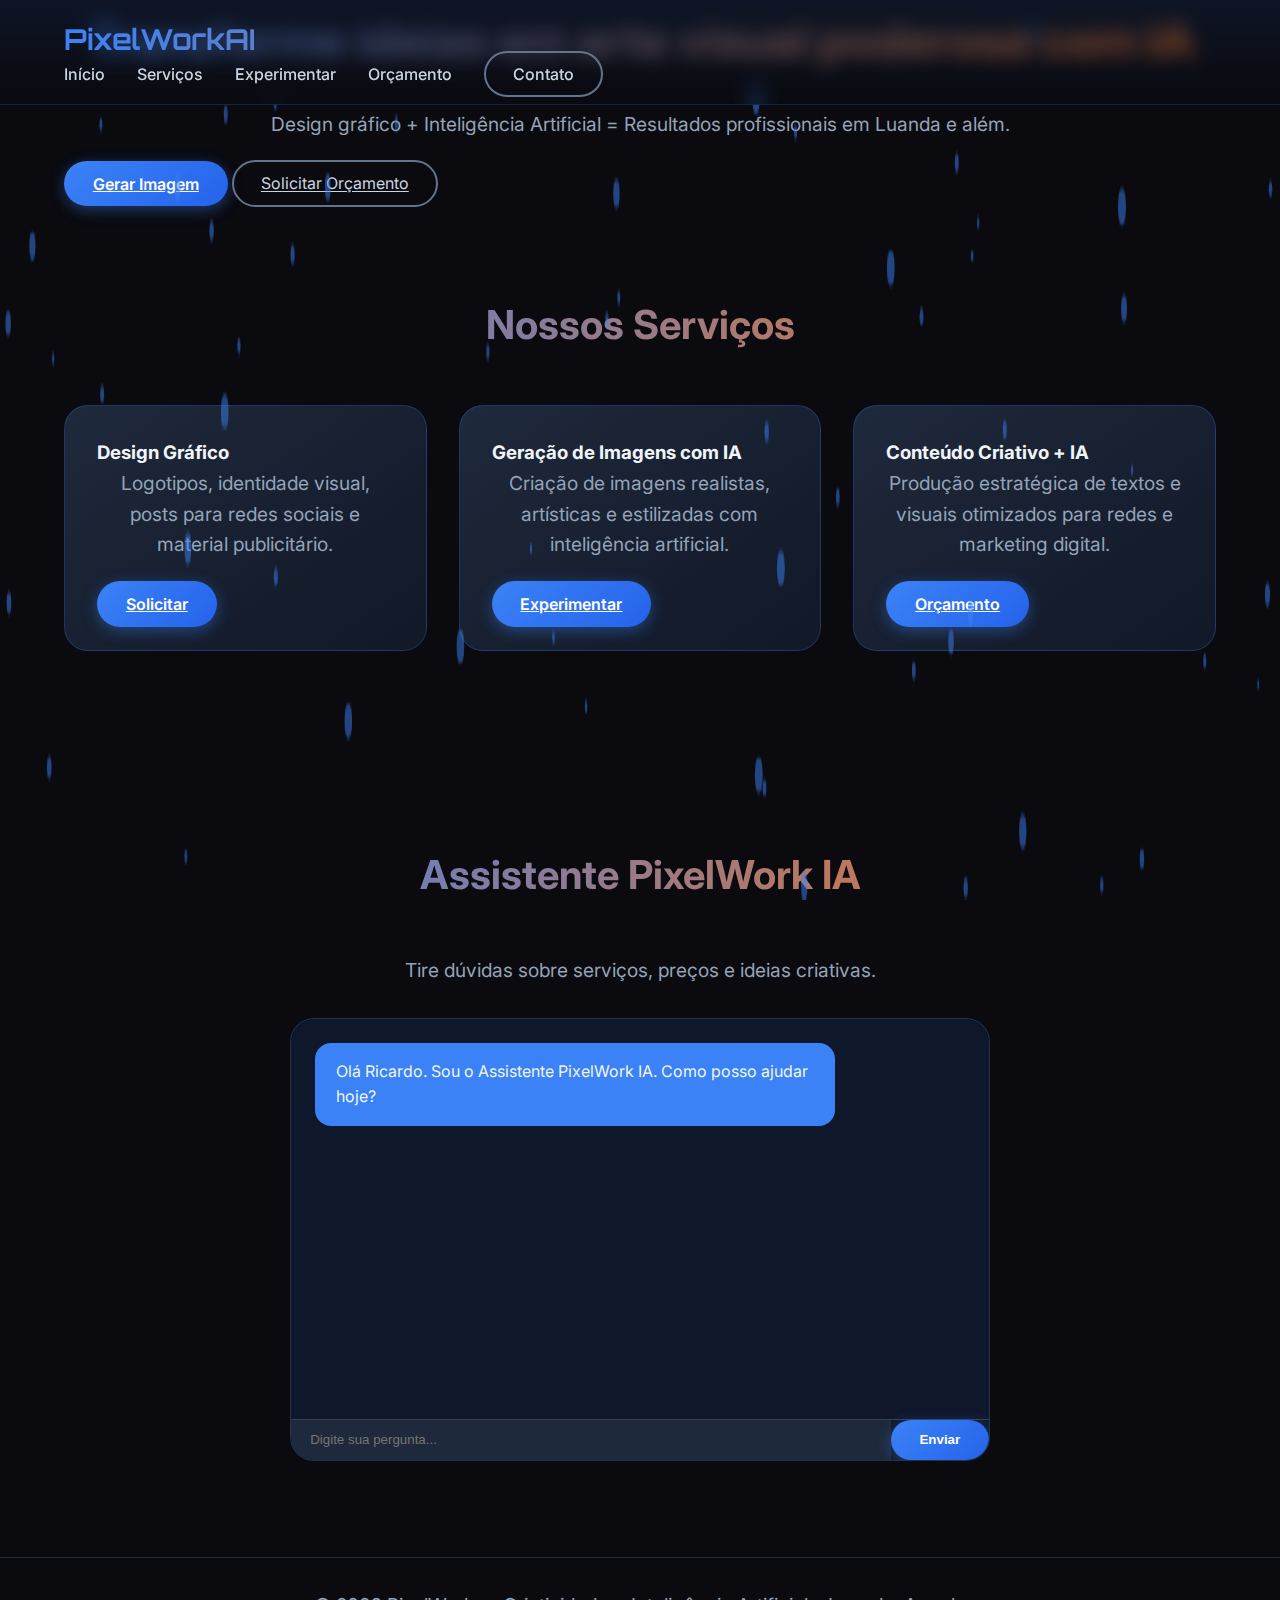
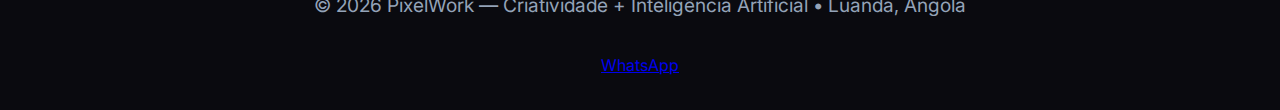
<file: index.html>
<!DOCTYPE html>
<html lang="pt">
<head>
  <meta charset="UTF-8" />
  <meta name="viewport" content="width=device-width, initial-scale=1.0"/>
  <title>PixelWork — Arte & IA Criativa</title>
  <meta name="description" content="Criação de artes, logotipos e soluções criativas com Inteligência Artificial.">

  <link rel="stylesheet" href="style.css">
  <link href="https://fonts.googleapis.com/css2?family=Inter:wght@300;400;500;600;700&family=Orbitron:wght@500;700&display=swap" rel="stylesheet">
</head>

<body>

<header>
  <div class="container">
    <div class="logo">
      PixelWork<span class="ia">AI</span>
    </div>

    <nav>
      <ul class="nav-links">
        <li><a href="#home">Início</a></li>
        <li><a href="#servicos">Serviços</a></li>
        <li><a href="experimentar.html">Experimentar</a></li>
        <li><a href="orcamento.html">Orçamento</a></li>
        <li><a href="solicitar.html" class="btn-outline">Contato</a></li>
      </ul>

      <div class="hamburger">
        <span></span>
        <span></span>
        <span></span>
      </div>
    </nav>
  </div>
</header>

<main>

  <!-- HERO -->
  <section id="home" class="hero">
    <div class="container">
      <h1>Transforme ideias em <span class="highlight">arte visual poderosa</span> com IA</h1>
      <p class="subtitle">
        Design gráfico + Inteligência Artificial = Resultados profissionais em Luanda e além.
      </p>

      <div class="hero-buttons">
        <a href="experimentar.html" class="btn-primary">Gerar Imagem</a>
        <a href="orcamento.html" class="btn-outline">Solicitar Orçamento</a>
      </div>
    </div>
  </section>

  <!-- SERVIÇOS -->
  <section id="servicos" class="section">
    <div class="container">
      <h2>Nossos Serviços</h2>

      <div class="cards-grid">

        <div class="card">
          <h3>Design Gráfico</h3>
          <p>Logotipos, identidade visual, posts para redes sociais e material publicitário.</p>
          <a href="orcamento.html" class="btn-primary">Solicitar</a>
        </div>

        <div class="card">
          <h3>Geração de Imagens com IA</h3>
          <p>Criação de imagens realistas, artísticas e estilizadas com inteligência artificial.</p>
          <a href="experimentar.html" class="btn-primary">Experimentar</a>
        </div>

        <div class="card">
          <h3>Conteúdo Criativo + IA</h3>
          <p>Produção estratégica de textos e visuais otimizados para redes e marketing digital.</p>
          <a href="orcamento.html" class="btn-primary">Orçamento</a>
        </div>

      </div>
    </div>
  </section>

  <!-- ASSISTENTE IA -->
  <section id="chatbot" class="section chatbot-section">
    <div class="container">
      <h2>Assistente PixelWork IA</h2>
      <p class="subtitle">
        Tire dúvidas sobre serviços, preços e ideias criativas.
      </p>

      <div class="chat-container">
        <div class="chat-messages" id="chat-messages">
          <div class="message bot">
            <div class="message-content">
              Olá Ricardo. Sou o Assistente PixelWork IA.  
              Como posso ajudar hoje?
            </div>
          </div>
        </div>

        <div class="chat-input">
          <input type="text" id="user-input" placeholder="Digite sua pergunta..." autocomplete="off">
          <button id="send-btn" class="btn-primary">Enviar</button>
        </div>
      </div>
    </div>
  </section>

</main>

<footer>
  <div class="container">
    <p>© 2026 PixelWork — Criatividade + Inteligência Artificial • Luanda, Angola</p>
    <div class="social">
      <a href="https://wa.me/244912345678">WhatsApp</a>
    </div>
  </div>
</footer>

<script src="script.js"></script>
</body>
    </html>
</file>
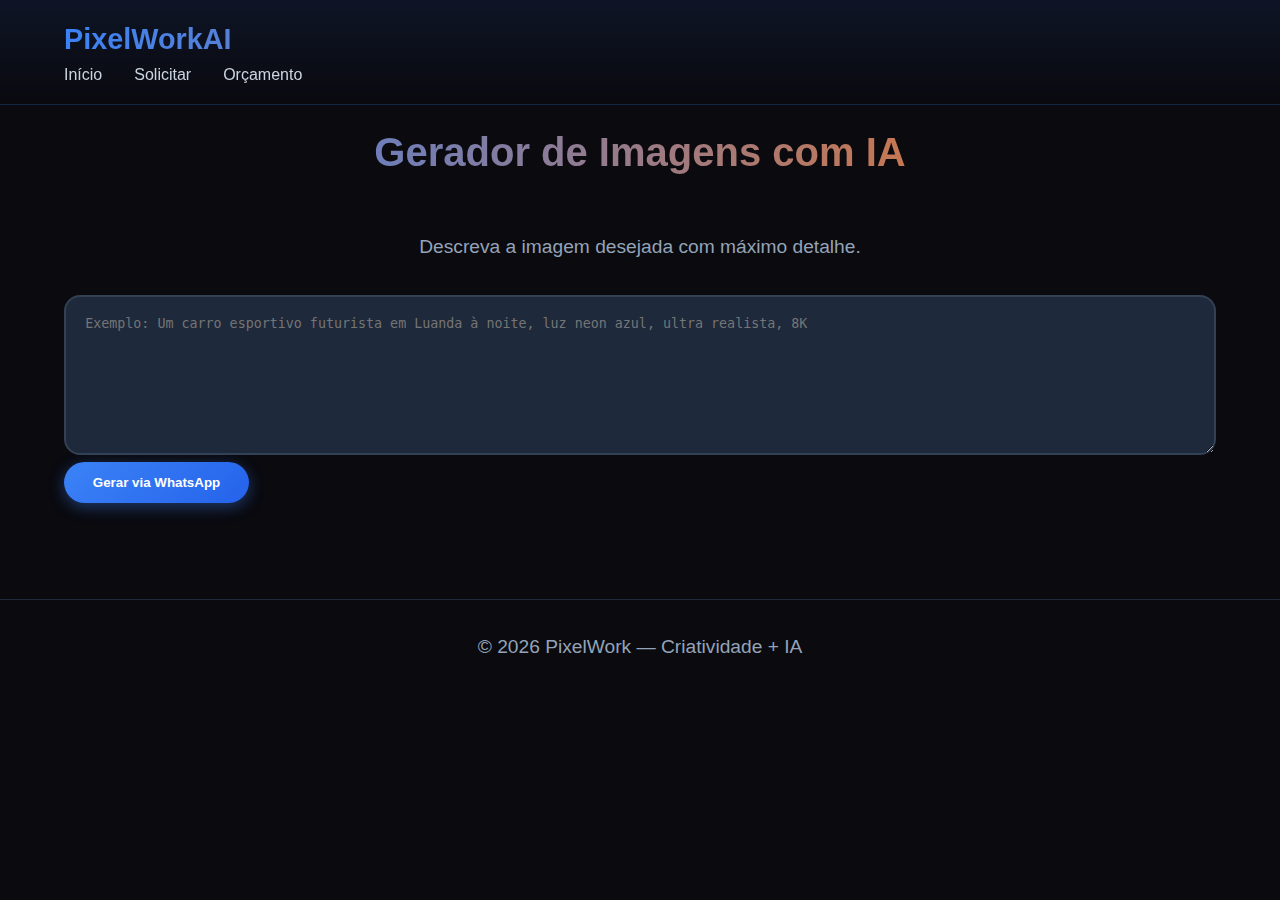
<file: experimentar.html>
<!DOCTYPE html>
<html lang="pt">
<head>
  <meta charset="UTF-8">
  <meta name="viewport" content="width=device-width, initial-scale=1.0">
  <title>Experimentar IA — PixelWork</title>
  <link rel="stylesheet" href="style.css">
</head>
<body>

<header>
  <div class="container">
    <div class="logo">PixelWork<span class="ia">AI</span></div>
    <nav>
      <ul class="nav-links">
        <li><a href="index.html">Início</a></li>
        <li><a href="solicitar.html">Solicitar</a></li>
        <li><a href="orcamento.html">Orçamento</a></li>
      </ul>
    </nav>
  </div>
</header>

<section class="section" style="padding-top:120px;">
  <div class="container">
    <h2>Gerador de Imagens com IA</h2>
    <p>Descreva a imagem desejada com máximo detalhe.</p>

    <form id="geradorForm">
      <textarea id="prompt" placeholder="Exemplo: Um carro esportivo futurista em Luanda à noite, luz neon azul, ultra realista, 8K" required></textarea>
      <button type="submit" class="btn-primary">Gerar via WhatsApp</button>
    </form>
  </div>
</section>

<footer>
  <p>© 2026 PixelWork — Criatividade + IA</p>
</footer>

<script>
document.getElementById("geradorForm").addEventListener("submit", function(e){
  e.preventDefault();
  const texto = document.getElementById("prompt").value;
  const numero = "244912345678";
  const mensagem = encodeURIComponent("Olá PixelWork, quero gerar esta imagem:\n\n" + texto);
  window.open("https://wa.me/" + numero + "?text=" + mensagem, "_blank");
});
</script>

</body>
        </html>
</file>
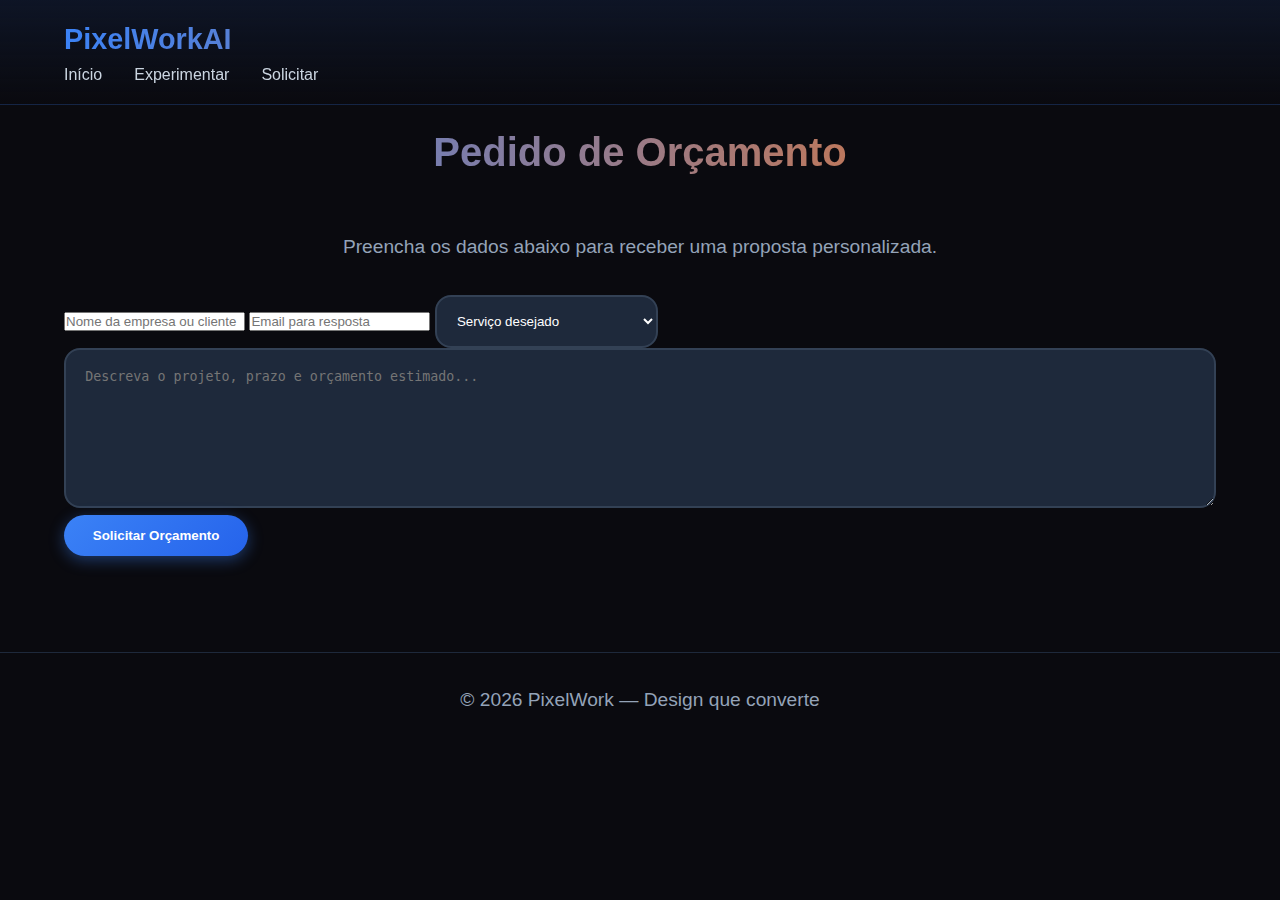
<file: orcamento.html>
<!DOCTYPE html>
<html lang="pt">
<head>
  <meta charset="UTF-8">
  <meta name="viewport" content="width=device-width, initial-scale=1.0">
  <title>Orçamento — PixelWork</title>
  <link rel="stylesheet" href="style.css">
</head>
<body>

<header>
  <div class="container">
    <div class="logo">PixelWork<span class="ia">AI</span></div>
    <nav>
      <ul class="nav-links">
        <li><a href="index.html">Início</a></li>
        <li><a href="experimentar.html">Experimentar</a></li>
        <li><a href="solicitar.html">Solicitar</a></li>
      </ul>
    </nav>
  </div>
</header>

<section class="section" style="padding-top:120px;">
  <div class="container">
    <h2>Pedido de Orçamento</h2>
    <p>Preencha os dados abaixo para receber uma proposta personalizada.</p>

    <form>
      <input type="text" placeholder="Nome da empresa ou cliente" required>
      <input type="email" placeholder="Email para resposta" required>

      <select required style="padding:1rem;border-radius:1rem;background:#1e293b;color:white;border:2px solid #334155;">
        <option value="">Serviço desejado</option>
        <option>Logotipo</option>
        <option>Identidade Visual Completa</option>
        <option>Posts para Redes Sociais</option>
        <option>Pacote de Conteúdo com IA</option>
        <option>Website</option>
      </select>

      <textarea placeholder="Descreva o projeto, prazo e orçamento estimado..." required></textarea>

      <button type="submit" class="btn-primary">Solicitar Orçamento</button>
    </form>
  </div>
</section>

<footer>
  <p>© 2026 PixelWork — Design que converte</p>
</footer>

</body>
          </html>
</file>
<file: style.css>
/* =======================================================
   RESET & BASE
======================================================= */

* {
  margin: 0;
  padding: 0;
  box-sizing: border-box;
}

html {
  scroll-behavior: smooth;
}

body {
  font-family: 'Inter', sans-serif;
  background: #0a0a0f;
  color: #f1f5f9;
  overflow-x: hidden;
  line-height: 1.6;
}

.container {
  max-width: 1200px;
  margin: 0 auto;
  padding: 0 1.5rem;
}

/* =======================================================
   HEADER
======================================================= */

header {
  position: fixed;
  width: 100%;
  z-index: 100;
  padding: 1rem 0;
  backdrop-filter: blur(10px);
  background: linear-gradient(to bottom, rgba(15,23,42,0.85), transparent);
  border-bottom: 1px solid rgba(59,130,246,0.15);
}

.logo {
  font-family: 'Orbitron', sans-serif;
  font-size: 1.8rem;
  font-weight: 700;
  background: linear-gradient(90deg, #3b82f6, #f97316);
  -webkit-background-clip: text;
  -webkit-text-fill-color: transparent;
}

.logo .ia {
  color: #f97316;
}

.nav-links {
  display: flex;
  list-style: none;
  gap: 2rem;
}

.nav-links a {
  text-decoration: none;
  color: #cbd5e1;
  font-weight: 500;
  transition: 0.3s;
}

.nav-links a:hover {
  color: #60a5fa;
}

/* Hamburger */
.hamburger {
  display: none;
  flex-direction: column;
  gap: 5px;
  cursor: pointer;
}

.hamburger span {
  width: 25px;
  height: 3px;
  background: #f1f5f9;
  border-radius: 10px;
  transition: 0.3s;
}

/* =======================================================
   BOTÕES
======================================================= */

.btn-primary {
  background: linear-gradient(135deg,#3b82f6,#2563eb);
  color: white;
  padding: 0.8rem 1.8rem;
  border: none;
  border-radius: 50px;
  font-weight: 600;
  cursor: pointer;
  transition: 0.4s;
  box-shadow: 0 4px 15px rgba(59,130,246,0.4);
}

.btn-primary:hover {
  transform: translateY(-3px);
  box-shadow: 0 10px 25px rgba(59,130,246,0.6);
}

.btn-outline {
  background: transparent;
  border: 2px solid #64748b;
  color: #cbd5e1;
  padding: 0.7rem 1.7rem;
  border-radius: 50px;
  transition: 0.4s;
}

.btn-outline:hover {
  border-color: #60a5fa;
  color: #60a5fa;
}

/* =======================================================
   SECTIONS & HEADINGS
======================================================= */

.section {
  padding: 6rem 0;
}

h1, h2 {
  text-align: center;
  margin-bottom: 2rem;
  background: linear-gradient(90deg,#3b82f6,#f97316);
  -webkit-background-clip: text;
  -webkit-text-fill-color: transparent;
}

h1 { font-size: 3rem; }
h2 { font-size: 2.5rem; margin-bottom: 3rem; }

p {
  text-align: center;
  color: #94a3b8;
  margin-bottom: 2rem;
  font-size: 1.2rem;
  max-width: 800px;
  margin-left: auto;
  margin-right: auto;
}

/* =======================================================
   CARDS
======================================================= */

.cards-grid {
  display: grid;
  grid-template-columns: repeat(auto-fit, minmax(280px,1fr));
  gap: 2rem;
}

.card {
  background: linear-gradient(145deg,#1e293b,#111827);
  padding: 2rem;
  border-radius: 1.5rem;
  border: 1px solid rgba(59,130,246,0.25);
  transition: 0.4s;
}

.card:hover {
  transform: translateY(-10px);
  border-color: #f97316;
}

/* =======================================================
   FORMULÁRIOS (Solicitar / Orçamento)
======================================================= */

.contact-form {
  max-width: 700px;
  margin: 0 auto;
  display: flex;
  flex-direction: column;
  gap: 1.2rem;
}

.contact-form input,
.contact-form textarea {
  padding: 1rem;
  border-radius: 10px;
  border: 1px solid #334155;
  background: #111827;
  color: white;
  font-size: 1.1rem;
}

.contact-form textarea {
  min-height: 180px;
  resize: vertical;
}

.contact-form button {
  width: fit-content;
  align-self: center;
}

/* =======================================================
   GERADOR (experimentar.html)
======================================================= */

.gerador-container {
  display: grid;
  grid-template-columns: 1fr 1fr;
  gap: 3rem;
  align-items: start;
}

textarea {
  width: 100%;
  background: #1e293b;
  border: 2px solid #334155;
  border-radius: 1rem;
  padding: 1.2rem;
  color: #e2e8f0;
  min-height: 160px;
  resize: vertical;
}

textarea:focus {
  outline: none;
  border-color: #60a5fa;
}

/* Preview */

.preview-box {
  position: relative;
  border-radius: 1.5rem;
  overflow: hidden;
  border: 1px solid rgba(59,130,246,0.3);
}

.preview-overlay {
  position: absolute;
  inset: 0;
  background: rgba(15,23,42,0.7);
  display: flex;
  align-items: center;
  justify-content: center;
  text-align: center;
  color: #60a5fa;
  font-weight: 600;
}

/* =======================================================
   CHAT (index.html)
======================================================= */

.chat-container {
  max-width: 700px;
  margin: 0 auto;
  background: #111827;
  border-radius: 1.5rem;
  overflow: hidden;
  border: 1px solid rgba(96,165,250,0.2);
}

.chat-messages {
  height: 400px;
  overflow-y: auto;
  padding: 1.5rem;
  background: #0f172a;
  display: flex;
  flex-direction: column;
  gap: 1rem;
}

.message {
  max-width: 80%;
  padding: 1rem 1.3rem;
  border-radius: 1rem;
  font-size: 1rem;
}

.message.bot {
  background: #3b82f6;
  align-self: flex-start;
}

.message.user {
  background: #f97316;
  align-self: flex-end;
}

.chat-input {
  display: flex;
  border-top: 1px solid #334155;
}

.chat-input input {
  flex: 1;
  padding: 0.8rem 1.2rem;
  border: none;
  background: #1e293b;
  color: white;
}

.chat-input input:focus {
  outline: none;
}

/* =======================================================
   FOOTER
======================================================= */

footer {
  background: #0a0a0f;
  padding: 2rem 0;
  text-align: center;
  color: #94a3b8;
  border-top: 1px solid #1e293b;
}

/* =======================================================
   RESPONSIVO
======================================================= */

@media (max-width: 768px) {

  .nav-links {
    position: absolute;
    top: 100%;
    left: 0;
    width: 100%;
    background: rgba(15,23,42,0.95);
    flex-direction: column;
    align-items: center;
    padding: 2rem 0;
    transform: translateY(-100%);
    transition: 0.4s;
  }

  .nav-links.active {
    transform: translateY(0);
  }

  .hamburger {
    display: flex;
  }

  .hamburger.active span:nth-child(1) { transform: rotate(45deg) translate(5px,5px); }
  .hamburger.active span:nth-child(2) { opacity: 0; }
  .hamburger.active span:nth-child(3) { transform: rotate(-45deg) translate(7px,-6px); }

  .gerador-container {
    grid-template-columns: 1fr;
  }

  .chat-messages {
    height: 300px;
  }

  h1 {
    font-size: 2.2rem;
  }

  h2 {
    font-size: 2rem;
  }
  }
</file>
